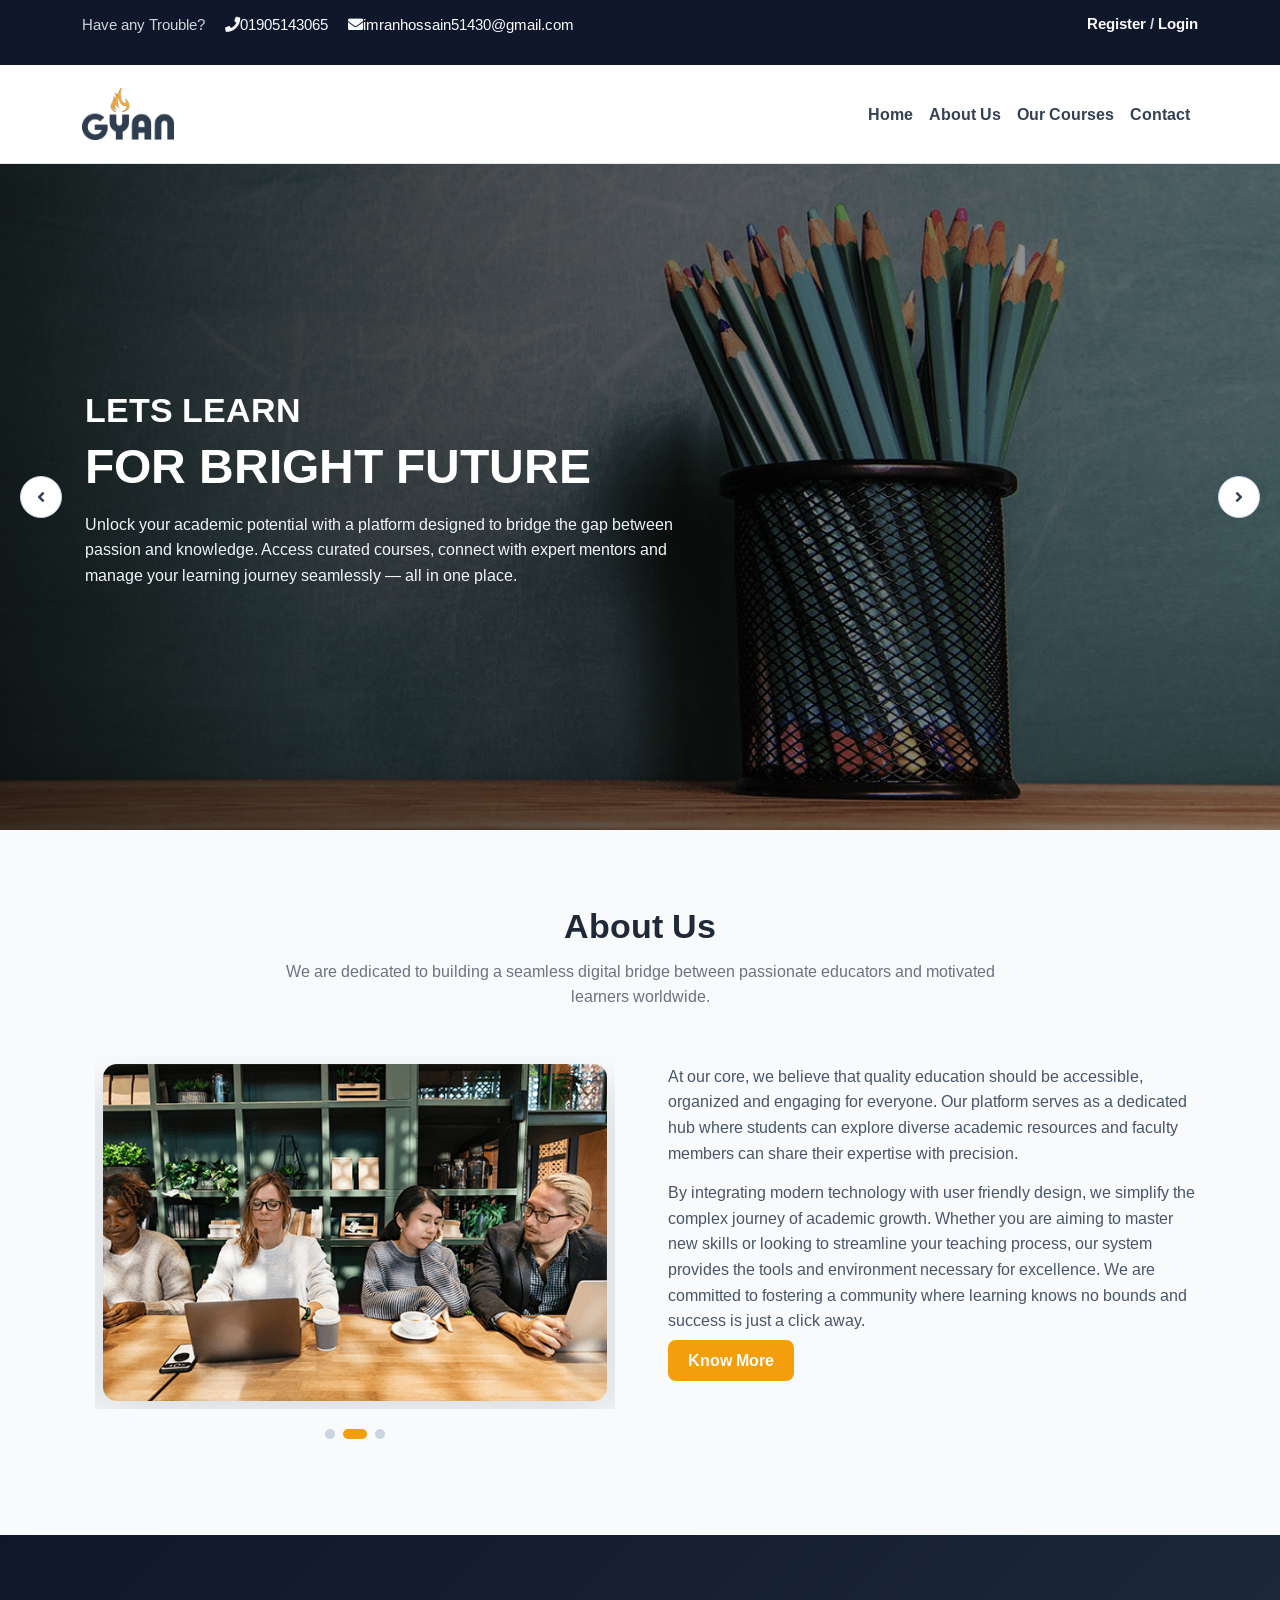
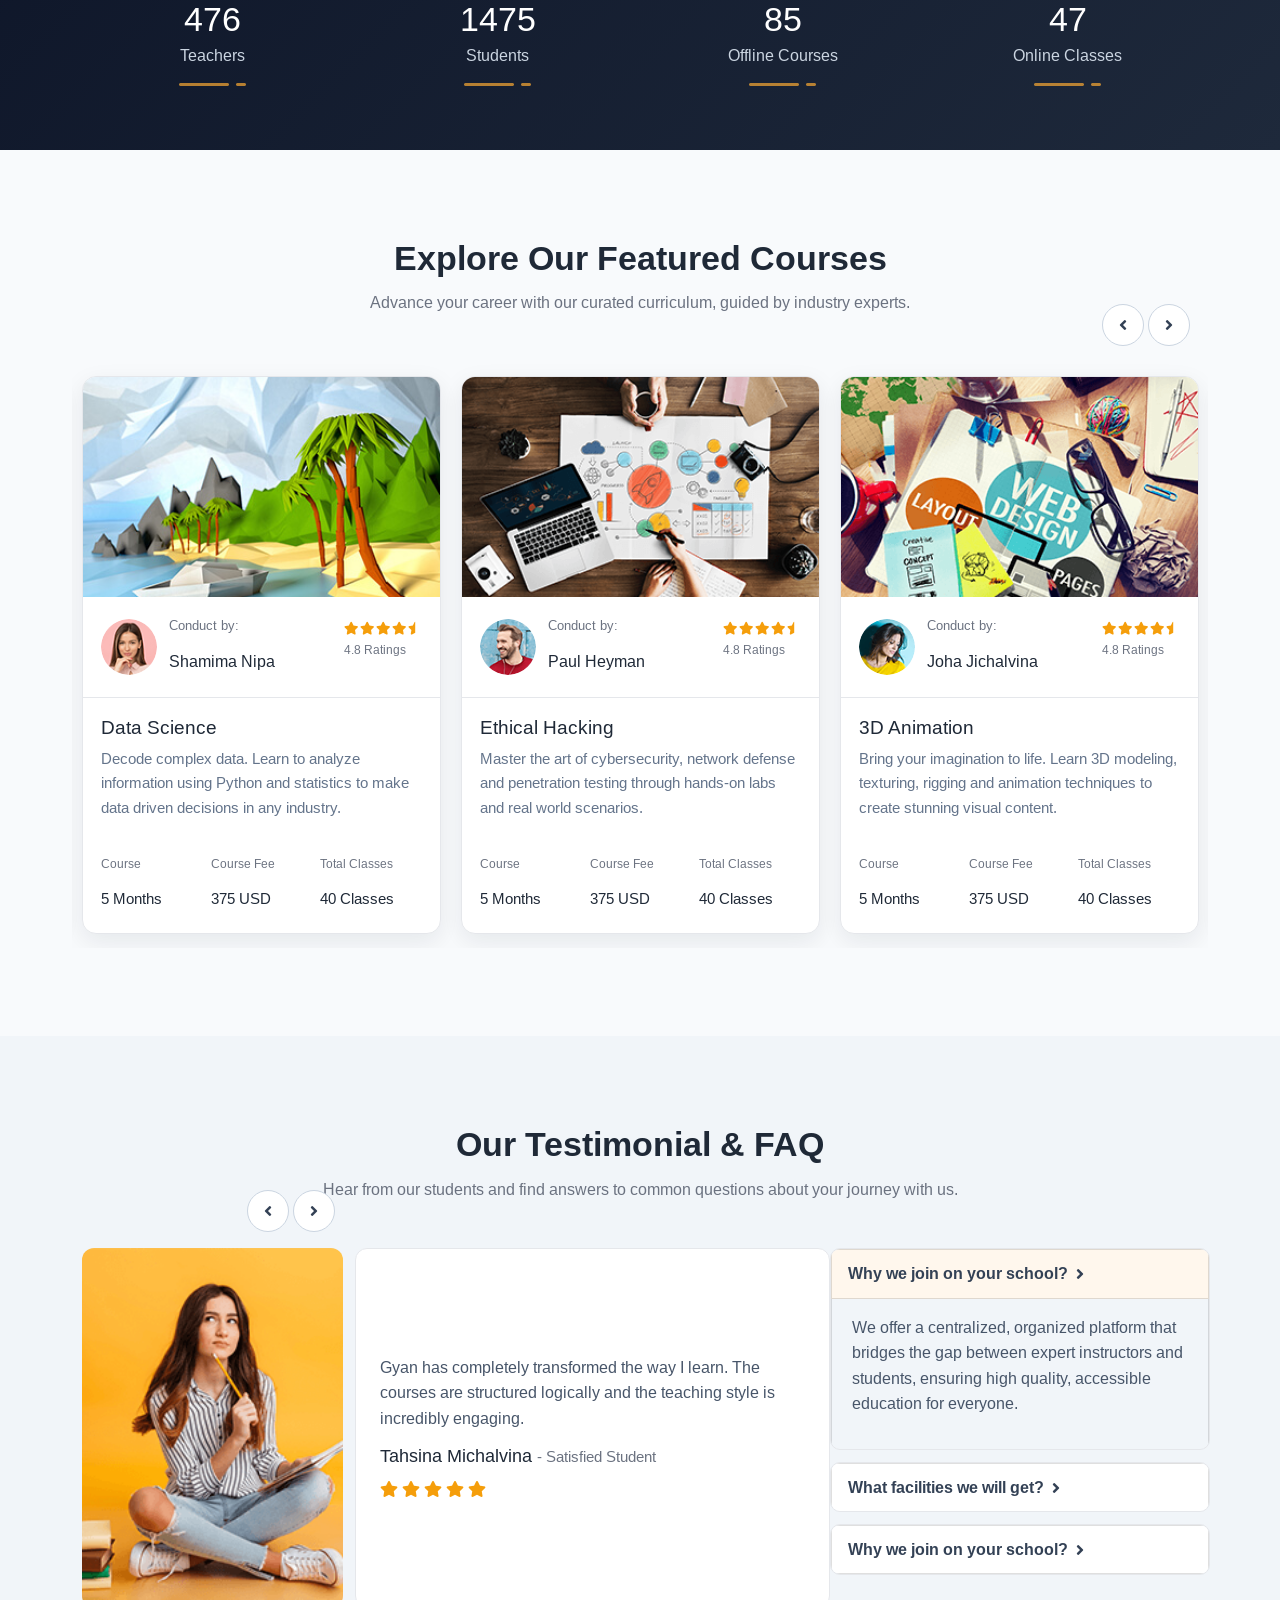
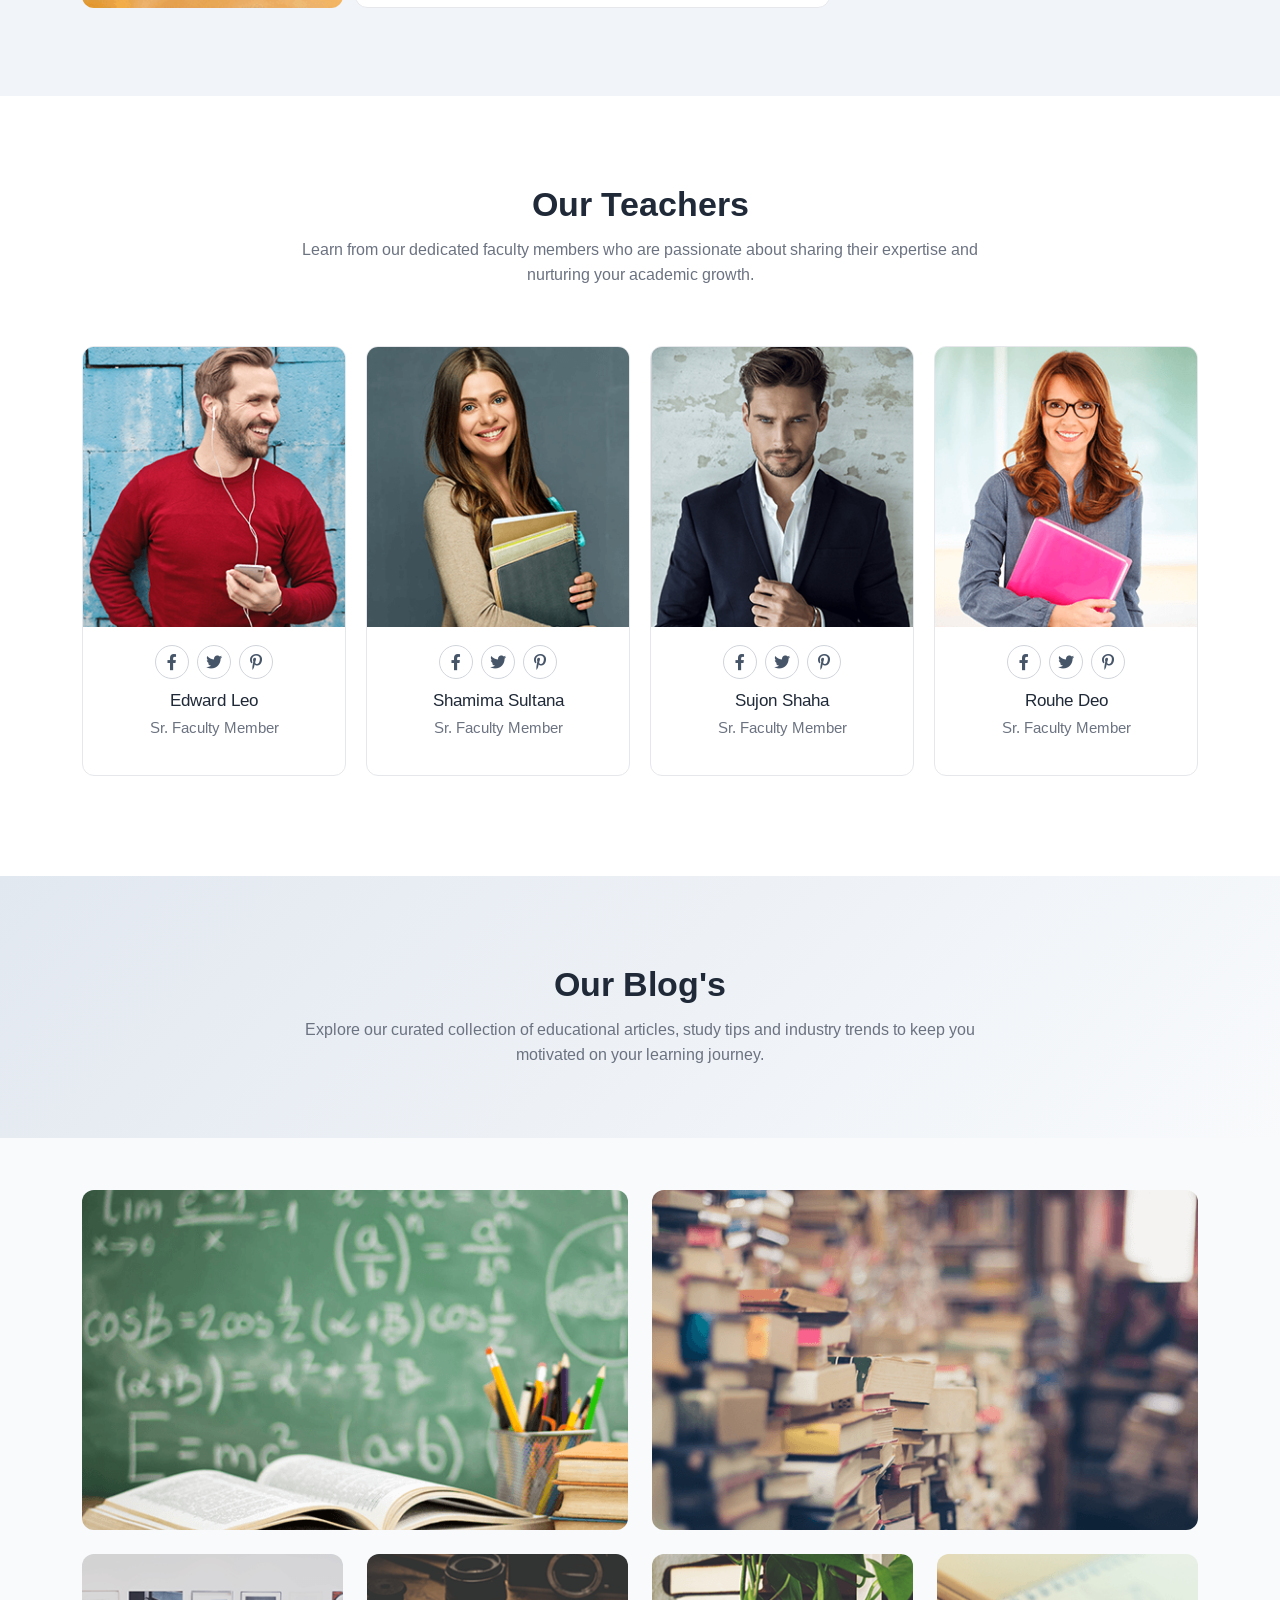
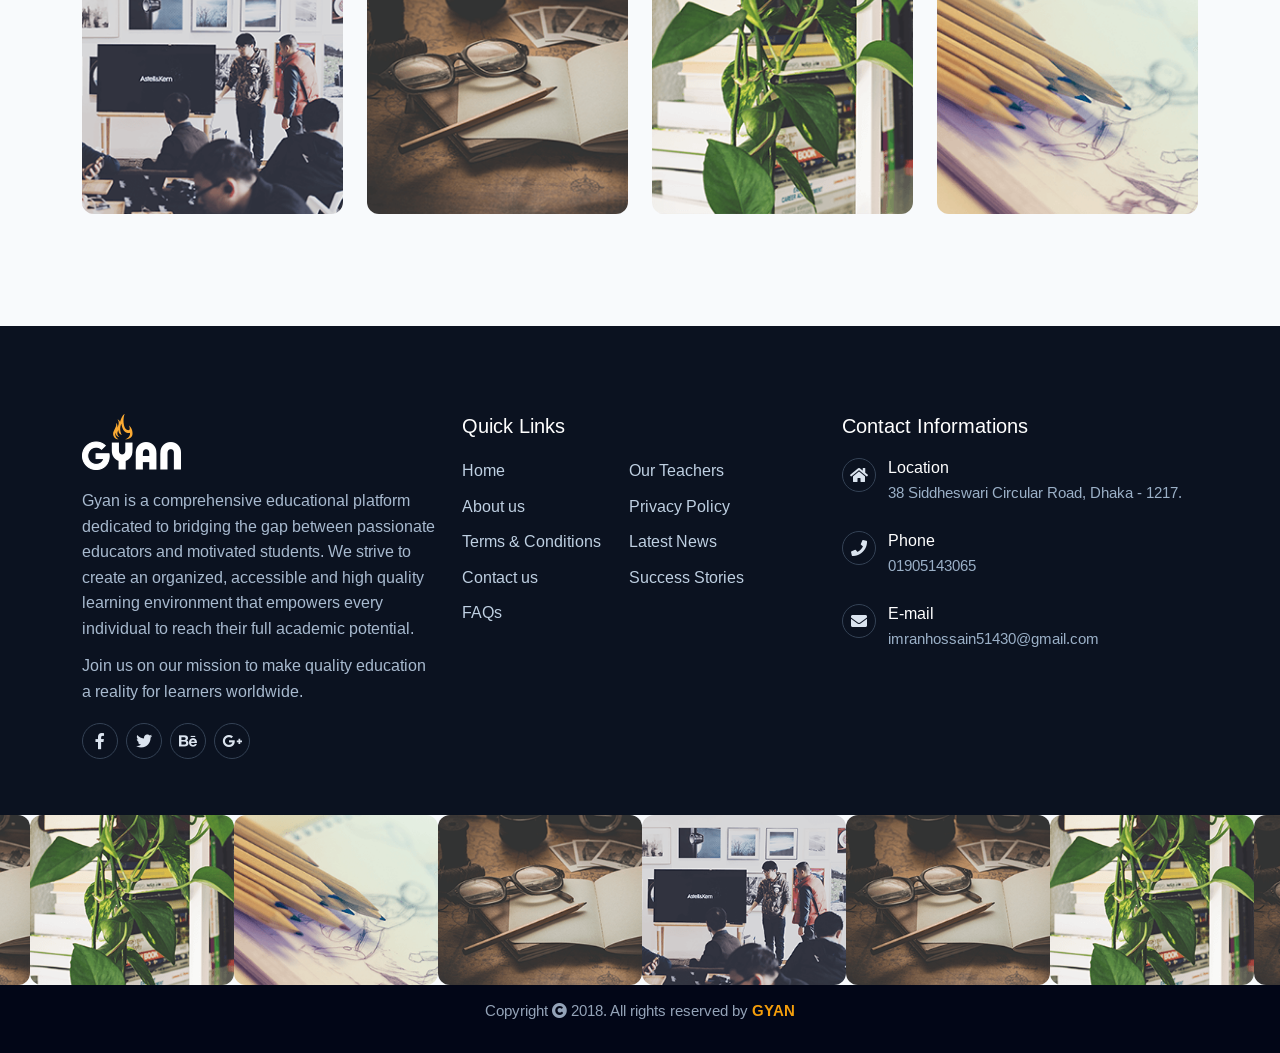
<file: index.html>
<!DOCTYPE html>
<html lang="en">

<head>
  <meta charset="UTF-8">
  <meta http-equiv="X-UA-Compatible" content="IE=edge">
  <meta name="viewport" content="width=device-width, initial-scale=1.0">
  <title>Gyan</title>
  <link rel="preconnect" href="https://fonts.gstatic.com">
  <link href="https://fonts.googleapis.com/css2?family=Arimo:wght@400;500;600;700&display=swap" rel="stylesheet">
  <link rel="stylesheet" href="./css/all.min.css">
  <link rel="stylesheet" href="./css/bootstrap.min.css">
  <link rel="stylesheet" href="./css/slick.css">
  <link rel="stylesheet" href="./css/style.css">
</head>

<body>
  <!-- ===================================
              header part start
  ==================================== -->
  <header>
    <div class="container">
      <div class="row">
        <div class="col-lg-7 col-md-9">
          <p>Have any Trouble?</p>
          <p><a href="tel:1234 567 890"><i class="fas fa-phone"></i>01905143065</a></p>
          <p><a href="mailto:gyan@gmail.com"><i class="fas fa-envelope"></i>imranhossain51430@gmail.com</a></p>
        </div>
        <div class="col-lg-5 col-md-3">
          <p class="reg"><a href="./registration.html">Register</a> / <a href="./login.html">Login</a></p>
        </div>
      </div>
    </div>
  </header>
  <!-- ===================================
              header part end
    ==================================== -->


  <!-- ===================================
              nav part start
  ==================================== -->
  <nav class="navbar navbar-expand-lg ">
    <div class="container">
      <a class="navbar-brand" href="./index.html">
        <img src="./images/logo.png" alt="logo">
      </a>
      <button class="navbar-toggler" type="button" data-bs-toggle="collapse" data-bs-target="#navbarSupportedContent"
        aria-controls="navbarSupportedContent" aria-expanded="false" aria-label="Toggle navigation">
        <i class="fas fa-bars"></i>
      </button>
      <div class="collapse navbar-collapse" id="navbarSupportedContent">
        <ul class="navbar-nav ms-auto mb-lg-0">
          <li class="nav-item">
            <a class="nav-link " aria-current="page" href="./index.html">Home</a>
          </li>
          <li class="nav-item">
            <a class="nav-link" href="#about-part">About Us</a>
          </li>
          <li class="nav-item">
            <a class="nav-link" href="#course-part">Our Courses</a>
          </li>

          <li class="nav-item">
            <a class="nav-link" href="#contact-part">Contact</a>
          </li>
        </ul>

      </div>
    </div>
  </nav>
  <!-- ===================================
              nav part end
  ==================================== -->


  <!-- ===================================
              banner part start
  ==================================== -->
  <section id="banner-part">
    <div class="banner-slider">
      <div class="banner">
        <div class="overlay">
          <div class="container">
            <h2>Lets Learn</h2>
            <h3> For Bright Future</h3>
            <p>Unlock your academic potential with a platform designed to bridge the gap between passion and knowledge.
              Access curated courses, connect with expert mentors and manage your learning journey seamlessly — all in
              one place.</p>

          </div>
        </div>
      </div>
      <div class="banner banner2">
        <div class="overlay">
          <div class="container">
            <h2>Lets Learn</h2>
            <h3> For Bright Future</h3>
            <p>Experience a centralized hub for educational excellence. Whether you are a student exploring new skills
              or an educator sharing your expertise, we provide the tools you need for an organized, accessible and
              high-impact learning experience.</p>

          </div>
        </div>
      </div>
      <div class="banner banner3">
        <div class="overlay">
          <div class="container">
            <h2>Lets Learn</h2>
            <h3> For Bright Future</h3>
            <p>The ultimate web platform built to streamline the connection between students and teachers. Browse
              courses, track your progress and take the next step toward your goals with confidence and ease.</p>

          </div>
        </div>
      </div>
    </div>
  </section>
  <!-- ===================================
              banner part end
  ==================================== -->

  <!-- ===================================
          about part start
  ==================================== -->
  <section id="about-part">
    <div class="title">
      <h1>About Us</h1>
      <p>We are dedicated to building a seamless digital bridge between passionate educators and motivated learners
        worldwide.</p>
    </div>
    <div class="container">
      <div class="row">
        <div class="col-lg-6">
          <div class="rev_slider">
            <div class="rev_slide">
              <img src="./images/aboutSlider1.png" alt="aboutSlider1">
            </div>
            <div class="rev_slide">
              <img src="./images/aboutSlider2.png" alt="aboutSlider2">
            </div>
            <div class="rev_slide">
              <img src="./images/aboutSlider3.png" alt="aboutSlider3">
            </div>
          </div>

        </div>
        <div class="col-lg-6">
          <div class="text-part">
            <p>At our core, we believe that quality education should be accessible, organized and engaging for everyone.
              Our platform serves as a dedicated hub where students can explore diverse academic resources and faculty
              members can share their expertise with precision.</p>
            <p>By integrating modern technology with user friendly design, we simplify the complex journey of academic
              growth. Whether you are aiming to master new skills or looking to streamline your teaching process, our
              system provides the tools and environment necessary for excellence. We are committed to fostering a
              community where learning knows no bounds and success is just a click away.</p>
            <a href="#">Know More</a>

          </div>
        </div>
      </div>
    </div>
  </section>
  <!-- ===================================
          about part end
  ==================================== -->


  <!-- ===================================
          counter part start
  ==================================== -->
  <section id="counter-part">
    <div class="container">
      <div class="row">
        <div class="col-lg-3 col-md-6">
          <div class="item">
            <h2 class="counter">567</h2>
            <p>Teachers</p>
            <img src="./images/counterPartBorderBottom.png" alt="counterPartBorderBottom">
          </div>
        </div>
        <div class="col-lg-3 col-md-6">
          <div class="item">
            <h2 class="counter">1757</h2>
            <p>Students</p>
            <img src="./images/counterPartBorderBottom.png" alt="counterPartBorderBottom">
          </div>
        </div>
        <div class="col-lg-3 col-md-6">
          <div class="item">
            <h2 class="counter">102</h2>
            <p>Offline Courses</p>
            <img src="./images/counterPartBorderBottom.png" alt="counterPartBorderBottom">
          </div>
        </div>
        <div class="col-lg-3 col-md-6">
          <div class="item">
            <h2 class="counter">56</h2>
            <p>Online Classes</p>
            <img src="./images/counterPartBorderBottom.png" alt="counterPartBorderBottom">
          </div>
        </div>
      </div>
    </div>
  </section>
  <!-- ===================================
          counter part end
  ==================================== -->


  <!-- ===================================
          course part start
  ==================================== -->
  <section id="course-part">
    <div class="title">
      <h1>Explore Our Featured Courses</h1>
      <p>Advance your career with our curated curriculum, guided by industry experts.</p>
    </div>
    <div class="container">
      <div class="course-slider">
        <div class="item">
          <div class="img">
            <img src="./images/ourcourse1.png" alt="ourcourse1">
            <div class="overlay">
              <a href="#"><i class="fa fa-link"></i></a>
            </div>
          </div>
          <div class="introduction">
            <div class="intro-img">
              <img src="./images/Conductor 01.png" alt="ourcourse1Image">
            </div>
            <div class="name">
              <p>Conduct by:</p>
              <h2>Paul Heyman</h2>
            </div>
            <div class="rating">
              <ul>
                <li><i class="fas fa-star"></i></li>
                <li><i class="fas fa-star"></i></li>
                <li><i class="fas fa-star"></i></li>
                <li><i class="fas fa-star"></i></li>
                <li><i class="fas fa-star-half"></i></li>
              </ul>
              <p>4.8 Ratings</p>
            </div>
          </div>
          <div class="details">
            <h3>Ethical Hacking</h3>
            <p>Master the art of cybersecurity, network defense and penetration testing through hands-on labs and real
              world scenarios.</p>
          </div>
          <div class="duration">
            <div class="time">
              <p>Course</p>
              <h5>5 Months</h5>
            </div>
            <div class="fee">
              <p>Course Fee</p>
              <h5>375 USD</h5>
            </div>
            <div class="class">
              <p>Total Classes</p>
              <h5>40 Classes</h5>
            </div>
          </div>
          <div class="button">

          </div>
        </div>
        <div class="item">
          <div class="img">
            <img src="./images/ourcourse2.png" alt="ourcourse2">
            <div class="overlay">
              <a href="#"><i class="fa fa-link"></i></a>
            </div>
          </div>
          <div class="introduction">
            <div class="intro-img">
              <img src="./images/ourcourse2Image.png" alt="ourcourse2Image">
            </div>
            <div class="name">
              <p>Conduct by:</p>
              <h2>Joha Jichalvina</h2>
            </div>
            <div class="rating">
              <ul>
                <li><i class="fas fa-star"></i></li>
                <li><i class="fas fa-star"></i></li>
                <li><i class="fas fa-star"></i></li>
                <li><i class="fas fa-star"></i></li>
                <li><i class="fas fa-star-half"></i></li>
              </ul>
              <p>4.8 Ratings</p>
            </div>
          </div>
          <div class="details">
            <h3> 3D Animation</h3>
            <p>Bring your imagination to life. Learn 3D modeling, texturing, rigging and animation techniques to create
              stunning visual content.</p>
          </div>
          <div class="duration">
            <div class="time">
              <p>Course</p>
              <h5>5 Months</h5>
            </div>
            <div class="fee">
              <p>Course Fee</p>
              <h5>375 USD</h5>
            </div>
            <div class="class">
              <p>Total Classes</p>
              <h5>40 Classes</h5>
            </div>
          </div>
          <div class="button">

          </div>
        </div>
        <div class="item">
          <div class="img">
            <img src="./images/ourcourse3.png" alt="ourcourse3">
            <div class="overlay">
              <a href="#"><i class="fa fa-link"></i></a>
            </div>
          </div>
          <div class="introduction">
            <div class="intro-img">
              <img src="./images/ourcourse3Image.png" alt="ourcourse3Image">
            </div>
            <div class="name">
              <p>Conduct by:</p>
              <h2>Johan Deo</h2>
            </div>
            <div class="rating">
              <ul>
                <li><i class="fas fa-star"></i></li>
                <li><i class="fas fa-star"></i></li>
                <li><i class="fas fa-star"></i></li>
                <li><i class="fas fa-star"></i></li>
                <li><i class="fas fa-star-half"></i></li>
              </ul>
              <p>4.8 Ratings</p>
            </div>
          </div>
          <div class="details">
            <h3>Advance Graphic Design</h3>
            <p>Elevate your creative skills by mastering industry standard tools for professional branding, layout
              design and digital art.</p>
          </div>
          <div class="duration">
            <div class="time">
              <p>Course</p>
              <h5>5 Months</h5>
            </div>
            <div class="fee">
              <p>Course Fee</p>
              <h5>375 USD</h5>
            </div>
            <div class="class">
              <p>Total Classes</p>
              <h5>40 Classes</h5>
            </div>
          </div>
          <div class="button">

          </div>
        </div>
        <div class="item">
          <div class="img">
            <img src="./images/Our_Courses_page_04.png" alt="Our_Courses_page_04">
            <div class="overlay">
              <a href="#"><i class="fa fa-link"></i></a>
            </div>
          </div>
          <div class="introduction">
            <div class="intro-img">
              <img src="./images/ourcourse4Image.png" alt="ourcourse4Image">
            </div>
            <div class="name">
              <p>Conduct by:</p>
              <h2>Sabeka Irin</h2>
            </div>
            <div class="rating">
              <ul>
                <li><i class="fas fa-star"></i></li>
                <li><i class="fas fa-star"></i></li>
                <li><i class="fas fa-star"></i></li>
                <li><i class="fas fa-star"></i></li>
                <li><i class="fas fa-star-half"></i></li>
              </ul>
              <p>4.8 Ratings</p>
            </div>
          </div>
          <div class="details">
            <h3>Web Development</h3>
            <p>Build responsive, dynamic web applications from scratch. Gain proficiency in modern front end and back
              end technologies.</p>
          </div>
          <div class="duration">
            <div class="time">
              <p>Course</p>
              <h5>5 Months</h5>
            </div>
            <div class="fee">
              <p>Course Fee</p>
              <h5>375 USD</h5>
            </div>
            <div class="class">
              <p>Total Classes</p>
              <h5>40 Classes</h5>
            </div>
          </div>
          <div class="button">

          </div>
        </div>
        <div class="item">
          <div class="img">
            <img src="./images/Ethical Hacking.jpg" alt="Ethical Hacking.jpg">
            <div class="overlay">
              <a href="#"><i class="fa fa-link"></i></a>
            </div>
          </div>
          <div class="introduction">
            <div class="intro-img">
              <img src="./images/Conductor 01.png" alt="Conductor 01.png">
            </div>
            <div class="name">
              <p>Conduct by:</p>
              <h2>Alexaia Alex</h2>
            </div>
            <div class="rating">
              <ul>
                <li><i class="fas fa-star"></i></li>
                <li><i class="fas fa-star"></i></li>
                <li><i class="fas fa-star"></i></li>
                <li><i class="fas fa-star"></i></li>
                <li><i class="fas fa-star-half"></i></li>
              </ul>
              <p>4.8 Ratings</p>
            </div>
          </div>
          <div class="details">
            <h3>Digital Marketing</h3>
            <p>Understand the digital ecosystem. Learn strategies for SEO, content creation and social media management
              to drive measurable growth.</p>
          </div>
          <div class="duration">
            <div class="time">
              <p>Course</p>
              <h5>5 Months</h5>
            </div>
            <div class="fee">
              <p>Course Fee</p>
              <h5>375 USD</h5>
            </div>
            <div class="class">
              <p>Total Classes</p>
              <h5>40 Classes</h5>
            </div>
          </div>
          <div class="button">

          </div>
        </div>
        <div class="item">
          <div class="img">
            <img src="./images/3D Animation.jpg" alt="3D Animation.jpg">
            <div class="overlay">
              <a href="#"><i class="fa fa-link"></i></a>
            </div>
          </div>
          <div class="introduction">
            <div class="intro-img">
              <img src="./images/Conductor 02.png" alt="Conductor 02">
            </div>
            <div class="name">
              <p>Conduct by:</p>
              <h2>Shamima Nipa</h2>
            </div>
            <div class="rating">
              <ul>
                <li><i class="fas fa-star"></i></li>
                <li><i class="fas fa-star"></i></li>
                <li><i class="fas fa-star"></i></li>
                <li><i class="fas fa-star"></i></li>
                <li><i class="fas fa-star-half"></i></li>
              </ul>
              <p>4.8 Ratings</p>
            </div>
          </div>
          <div class="details">
            <h3>Data Science</h3>
            <p>Decode complex data. Learn to analyze information using Python and statistics to make data driven
              decisions in any industry.</p>
          </div>
          <div class="duration">
            <div class="time">
              <p>Course</p>
              <h5>5 Months</h5>
            </div>
            <div class="fee">
              <p>Course Fee</p>
              <h5>375 USD</h5>
            </div>
            <div class="class">
              <p>Total Classes</p>
              <h5>40 Classes</h5>
            </div>
          </div>
          <div class="button">

          </div>
        </div>
      </div>
    </div>
  </section>
  <!-- ===================================
          course part end
  ==================================== -->




  <!-- ===================================
          testimonial part start
  ==================================== -->
  <section id="testimonial-part">
    <div class="title">
      <h1>Our Testimonial & FAQ</h1>
      <p>Hear from our students and find answers to common questions about your journey with us.</p>
    </div>
    <div class="container">
      <div class="row">
        <div class="col-lg-3 ">
          <div class="test_slider">
            <div class="test_slide">
              <img src="./images/eventSlider1.png" alt="eventSlider1">
            </div>
            <div class="test_slide">
              <img src="./images/Testimonial 02.jpg" alt="Testimonial 02">
            </div>
            <div class="test_slide">
              <img src="./images/Testimonial 03.jpg" alt="Testimonial 03">
            </div>
          </div>
        </div>
        <div class="col-lg-5 p-0">
          <div class="details-slider">
            <div class="details">
              <p>Gyan has completely transformed the way I learn. The courses are structured logically and the teaching
                style is incredibly engaging.</p>
              <h2>Tahsina Michalvina <span>- Satisfied Student</span></h2>
              <ul>
                <li><i class="fas fa-star"></i></li>
                <li><i class="fas fa-star"></i></li>
                <li><i class="fas fa-star"></i></li>
                <li><i class="fas fa-star"></i></li>
                <li><i class="fas fa-star"></i></li>
              </ul>
            </div>
            <div class="details">
              <p>The platform is user friendly and highly accessible. I managed to upskill myself in just a few months
                thanks to their comprehensive resources.</p>
              <h2>Shamima Sultana <span>- Satisfied Student</span></h2>
              <ul>
                <li><i class="fas fa-star"></i></li>
                <li><i class="fas fa-star"></i></li>
                <li><i class="fas fa-star"></i></li>
                <li><i class="fas fa-star"></i></li>
                <li><i class="fas fa-star"></i></li>
              </ul>
            </div>
            <div class="details">
              <p>What I love most is the direct access to expert instructors. They provide great insights that you
                simply don't get in traditional settings.</p>
              <h2>Sabeka Aney <span>- Satisfied Student</span></h2>
              <ul>
                <li><i class="fas fa-star"></i></li>
                <li><i class="fas fa-star"></i></li>
                <li><i class="fas fa-star"></i></li>
                <li><i class="fas fa-star"></i></li>
                <li><i class="fas fa-star"></i></li>
              </ul>
            </div>
          </div>
        </div>
        <div class="col-lg-4 p-0">
          <div class="accordion" id="accordionExample">
            <div class="accordion-item">
              <h2 class="accordion-header" id="headingOne">
                <button class="accordion-button" type="button" data-bs-toggle="collapse" data-bs-target="#collapseOne"
                  aria-expanded="true" aria-controls="collapseOne">
                  <span class="faq-title">Why we join on your school? <i class="fa fa-angle-right"></i></span>
                </button>
              </h2>
              <div id="collapseOne" class="accordion-collapse collapse show" aria-labelledby="headingOne"
                data-bs-parent="#accordionExample">
                <div class="accordion-body">
                  <p> We offer a centralized, organized platform that bridges the gap between expert instructors and
                    students, ensuring high quality, accessible education for everyone.</p>
                </div>
              </div>
            </div>
            <div class="accordion-item">
              <h2 class="accordion-header" id="headingTwo">
                <button class="accordion-button collapsed" type="button" data-bs-toggle="collapse"
                  data-bs-target="#collapseTwo" aria-expanded="false" aria-controls="collapseTwo">
                  <span class="faq-title">What facilities we will get? <i class="fa fa-angle-right"></i></span>
                </button>
              </h2>
              <div id="collapseTwo" class="accordion-collapse collapse" aria-labelledby="headingTwo"
                data-bs-parent="#accordionExample">
                <div class="accordion-body">
                  <p>You will gain access to comprehensive course materials, live class records, a dedicated dashboard
                    to track your progress and direct interaction with expert faculty. </p>
                </div>
              </div>
            </div>
            <div class="accordion-item">
              <h2 class="accordion-header" id="headingThree">
                <button class="accordion-button collapsed" type="button" data-bs-toggle="collapse"
                  data-bs-target="#collapseThree" aria-expanded="false" aria-controls="collapseThree">
                  <span class="faq-title">Why we join on your school? <i class="fa fa-angle-right"></i></span>
                </button>
              </h2>
              <div id="collapseThree" class="accordion-collapse collapse" aria-labelledby="headingThree"
                data-bs-parent="#accordionExample">
                <div class="accordion-body">
                  <p>Yes, our courses are designed with industry standards in mind to provide you with practical skills
                    that enhance your professional profile and job readiness. </p>
                </div>
              </div>
            </div>
          </div>
        </div>
      </div>
    </div>
  </section>
  <!-- ===================================
          testimonial part end
  ==================================== -->




  <!-- ===================================
          teacher part start
  ==================================== -->
  <section id="teacher-part">
    <div class="title">
      <h1>Our Teachers</h1>
      <p>Learn from our dedicated faculty members who are passionate about sharing their expertise and nurturing your
        academic growth.</p>
    </div>
    <div class="container">
      <div class="teacher-slider">
        <div class="item">
          <div class="img">
            <img src="./images/teacher1.png" alt="teacher1">
          </div>
          <div class="text">
            <ul>
              <li><a href="#"><i class="fab fa-facebook-f"></i></a></li>
              <li><a href="#"><i class="fab fa-twitter"></i></a></li>
              <li><a href="#"><i class="fab fa-pinterest-p"></i></a></li>
            </ul>
            <h3>Edward Leo</h3>
            <p>Sr. Faculty Member</p>
          </div>
        </div>
        <div class="item">
          <div class="img">
            <img src="./images/teacher2.png" alt="teacher2">
          </div>
          <div class="text">
            <ul>
              <li><a href="#"><i class="fab fa-facebook-f"></i></a></li>
              <li><a href="#"><i class="fab fa-twitter"></i></a></li>
              <li><a href="#"><i class="fab fa-pinterest-p"></i></a></li>
            </ul>
            <h3>Shamima Sultana</h3>
            <p>Sr. Faculty Member</p>
          </div>
        </div>
        <div class="item">
          <div class="img">
            <img src="./images/teacher3.png" alt="teacher3">
          </div>
          <div class="text">
            <ul>
              <li><a href="#"><i class="fab fa-facebook-f"></i></a></li>
              <li><a href="#"><i class="fab fa-twitter"></i></a></li>
              <li><a href="#"><i class="fab fa-pinterest-p"></i></a></li>
            </ul>
            <h3>Sujon Shaha</h3>
            <p>Sr. Faculty Member</p>
          </div>
        </div>
        <div class="item">
          <div class="img">
            <img src="./images/teacher4.png" alt="teacher4">
          </div>
          <div class="text">
            <ul>
              <li><a href="#"><i class="fab fa-facebook-f"></i></a></li>
              <li><a href="#"><i class="fab fa-twitter"></i></a></li>
              <li><a href="#"><i class="fab fa-pinterest-p"></i></a></li>
            </ul>
            <h3>Rouhe Deo</h3>
            <p>Sr. Faculty Member</p>
          </div>
        </div>
        <div class="item">
          <div class="img">
            <img src="./images/Teacher 05.jpg" alt="Teacher 05">
          </div>
          <div class="text">
            <ul>
              <li><a href="#"><i class="fab fa-facebook-f"></i></a></li>
              <li><a href="#"><i class="fab fa-twitter"></i></a></li>
              <li><a href="#"><i class="fab fa-pinterest-p"></i></a></li>
            </ul>
            <h3>Edward Leo</h3>
            <p>Sr. Faculty Member</p>
          </div>
        </div>
        <div class="item">
          <div class="img">
            <img src="./images/Teacher 06.jpg" alt="Teacher 06">
          </div>
          <div class="text">
            <ul>
              <li><a href="#"><i class="fab fa-facebook-f"></i></a></li>
              <li><a href="#"><i class="fab fa-twitter"></i></a></li>
              <li><a href="#"><i class="fab fa-pinterest-p"></i></a></li>
            </ul>
            <h3>Alexander Alex</h3>
            <p>Sr. Faculty Member</p>
          </div>
        </div>
        <div class="item">
          <div class="img">
            <img src="./images/Teacher 07.jpg" alt="Teacher 07">
          </div>
          <div class="text">
            <ul>
              <li><a href="#"><i class="fab fa-facebook-f"></i></a></li>
              <li><a href="#"><i class="fab fa-twitter"></i></a></li>
              <li><a href="#"><i class="fab fa-pinterest-p"></i></a></li>
            </ul>
            <h3>Sakeba Irin</h3>
            <p>Sr. Faculty Member</p>
          </div>
        </div>
        <div class="item">
          <div class="img">
            <img src="./images/Teacher 08.jpg" alt="Teacher 08">
          </div>
          <div class="text">
            <ul>
              <li><a href="#"><i class="fab fa-facebook-f"></i></a></li>
              <li><a href="#"><i class="fab fa-twitter"></i></a></li>
              <li><a href="#"><i class="fab fa-pinterest-p"></i></a></li>
            </ul>
            <h3>Shohan Hossain</h3>
            <p>Sr. Faculty Member</p>
          </div>
        </div>
      </div>
    </div>
  </section>
  <!-- ===================================
          teacher part end
  ==================================== -->


  <!-- ===================================
          blog-header part start
  ==================================== -->
  <section id="blog-header">
    <div class="title blog">
      <h1>Our Blog's</h1>
      <p>Explore our curated collection of educational articles, study tips and industry trends to keep you motivated on
        your learning journey.</p>
    </div>

  </section>
  <!-- ===================================
          blog-header part end
  ==================================== -->

  <!-- ===================================
          blog part start
  ==================================== -->
  <section id="blog-part">
    <div class="container">
      <div class="big">
        <div class="row">
          <div class="col-lg-6 col-md-6">
            <div class="img">
              <img src="./images/blogBig1.png" alt="blogBig1">
              <div class="overlay">
                <div class="icon">
                  <ul>
                    <li><a href="#"><i class="fab fa-facebook-f"></i></a></li>
                    <li><a href="#"><i class="fab fa-twitter"></i></a></li>
                    <li><a href="#"><i class="fab fa-behance"></i></a></li>
                    <li><a href="#"><i class="fab fa-google-plus-g"></i></a></li>
                  </ul>
                </div>
                <div class="text">
                  <h2><a href="#"> "Education is the Backbone of a nation" It's Proven</a></h2>
                  <h3><a href="#">https://education.com</a></h3>
                </div>
                <div class="text-footer ">
                  <a class="date" href="#">
                    <p> <i class="fa fa-calendar"></i>Published Date: 26 October 2018</p>
                  </a>
                  <a class="eye" href="#">
                    <p><i class="fa fa-eye"></i>2.5k Views</p>
                  </a>
                  <a href="#">
                    <p><i class="fa fa-share"></i> 2.5k Shares</p>
                  </a>
                </div>
              </div>
            </div>
          </div>
          <div class="col-lg-6 col-md-6">
            <div class="img">
              <img src="./images/blogBig2.png" alt="blogBig2">
              <div class="overlay">
                <div class="icon">
                  <ul>
                    <li><a href="#"><i class="fab fa-facebook-f"></i></a></li>
                    <li><a href="#"><i class="fab fa-twitter"></i></a></li>
                    <li><a href="#"><i class="fab fa-behance"></i></a></li>
                    <li><a href="#"><i class="fab fa-google-plus-g"></i></a></li>
                  </ul>
                </div>
                <div class="text">
                  <h2><a href="#"> "Education is the Backbone of a nation" It's Proven</a></h2>
                  <h3><a href="#">https://education.com</a></h3>
                </div>
                <div class="text-footer">
                  <a class="date" href="#">
                    <p> <i class="fa fa-calendar"></i>Published Date: 26 October 2018</p>
                  </a>
                  <a class="eye" href="#">
                    <p><i class="fa fa-eye"></i>2.5k Views</p>
                  </a>
                  <a href="#">
                    <p><i class="fa fa-share"></i> 2.5k Shares</p>
                  </a>
                </div>
              </div>
            </div>
          </div>
        </div>
      </div>
      <div class="small">
        <div class="row">
          <div class="col-lg-3 col-md-6">
            <div class="img">
              <img src="./images/blogsmall1.png" alt="blogsmall1">
              <div class="overlay">
                <div class="icon">
                  <ul>
                    <li><a href="#"><i class="fab fa-facebook-f"></i></a></li>
                    <li><a href="#"><i class="fab fa-twitter"></i></a></li>
                    <li><a href="#"><i class="fab fa-google-plus-g"></i></a></li>
                  </ul>
                </div>
                <div class="text">
                  <h2> Ideas and tips on using blogs</h2>
                  <h3><a href="#">https://education.com</a></h3>
                </div>
              </div>
            </div>
          </div>
          <div class="col-lg-3 col-md-6">
            <div class="img">
              <img src="./images/blogsmall2.png" alt="blogsmall2">
              <div class="overlay">
                <div class="icon">
                  <ul>
                    <li><a href="#"><i class="fab fa-facebook-f"></i></a></li>
                    <li><a href="#"><i class="fab fa-twitter"></i></a></li>
                    <li><a href="#"><i class="fab fa-google-plus-g"></i></a></li>
                  </ul>
                </div>
                <div class="text">
                  <h2> Ideas and tips on using blogs</h2>
                  <h3><a href="#">https://education.com</a></h3>
                </div>
              </div>
            </div>
          </div>
          <div class="col-lg-3 col-md-6">
            <div class="img">
              <img src="./images/blogsmall3.png" alt="blogsmall3">
              <div class="overlay">
                <div class="icon">
                  <ul>
                    <li><a href="#"><i class="fab fa-facebook-f"></i></a></li>
                    <li><a href="#"><i class="fab fa-twitter"></i></a></li>
                    <li><a href="#"><i class="fab fa-google-plus-g"></i></a></li>
                  </ul>
                </div>
                <div class="text">
                  <h2> Ideas and tips on using blogs</h2>
                  <h3><a href="#">https://education.com</a></h3>
                </div>
              </div>
            </div>
          </div>
          <div class="col-lg-3 col-md-6">
            <div class="img">
              <img src="./images/blogsmall4.png" alt="blogsmall4">
              <div class="overlay">
                <div class="icon">
                  <ul>
                    <li><a href="#"><i class="fab fa-facebook-f"></i></a></li>
                    <li><a href="#"><i class="fab fa-twitter"></i></a></li>
                    <li><a href="#"><i class="fab fa-google-plus-g"></i></a></li>
                  </ul>
                </div>
                <div class="text">
                  <h2> Ideas and tips on using blogs</h2>
                  <h3><a href="#">https://education.com</a></h3>
                </div>
              </div>
            </div>
          </div>
        </div>
      </div>
    </div>
  </section>
  <!-- ===================================
          blog part end
  ==================================== -->


  <!-- ===================================
          contact part start
  ==================================== -->
  <section id="contact-part">
    <div class="container">
      <div class="row">
        <div class="col-lg-4 col-md-12">
          <div class="left">
            <div class="logo">
              <img src="./images/footerlogo.png" alt="footerlogo">
            </div>
            <p>Gyan is a comprehensive educational platform dedicated to bridging the gap between passionate educators
              and motivated students. We strive to create an organized, accessible and high quality learning environment
              that empowers every individual to reach their full academic potential.</p>
            <p>Join us on our mission to make quality education a reality for learners worldwide.</p>
            <ul>
              <li><a href="#"><i class="fab fa-facebook-f"></i></a></li>
              <li><a href="#"><i class="fab fa-twitter"></i></a></li>
              <li><a href="#"><i class="fab fa-behance"></i></a></li>
              <li><a href="#"><i class="fab fa-google-plus-g"></i></a></li>
            </ul>
          </div>
        </div>
        <div class="col-lg-4 col-md-6">
          <div class="center">
            <h2>Quick Links</h2>
            <div class="link">
              <div class="home">
                <ul>
                  <li><a href="#"> Home</a></li>
                  <li><a href="#"> About us</a></li>
                  <li><a href="#"> Terms & Conditions</a></li>
                  <li><a href="#"> Contact us</a></li>
                  <li><a href="#"> FAQs</a></li>
                </ul>
              </div>
              <div class="teacher">
                <ul>
                  <li><a href="#"> Our Teachers</a></li>
                  <li><a href="#"> Privacy Policy</a></li>
                  <li><a href="#"> Latest News</a></li>
                  <li><a href="#">Success Stories</a> </li>
                </ul>
              </div>
            </div>
          </div>
        </div>
        <div class="col-lg-4 col-md-6">
          <div class="right">
            <h2>Contact Informations</h2>
            <div class="location">
              <a href="#"><i class="fas fa-home"></i></a>
              <div class="text">
                <h3>Location</h3>
                <p>38 Siddheswari Circular Road, Dhaka - 1217.</p>
              </div>
            </div>
            <div class="phone">
              <a href="#"><i class="fas fa-phone"></i></a>
              <div class="text">
                <h3>Phone</h3>
                <p>01905143065</p>
              </div>
            </div>
            <div class="email">
              <a href="#" class="icon-container"><i class="fas fa-envelope"></i></a>
              <div class="text">
                <h3>E-mail</h3>
                <p>imranhossain51430@gmail.com</p>
              </div>
            </div>
          </div>
        </div>
      </div>
    </div>
  </section>
  <!-- ===================================
          contact part end
  ==================================== -->


  <!-- ===================================
          footer-img part start
  ==================================== -->
  <section id="footer-img">
    <div class="footer-slider">
      <div class="img">
        <img src="./images/blogsmall1.png" alt="blogsmall1">
        <div class="overlay"> <a href="#">Instagram Photos </a></div>
      </div>
      <div class="img">
        <img src="./images/blogsmall2.png" alt="blogsmall2">
        <div class="overlay"> <a href="#">Instagram Photos </a></div>
      </div>
      <div class="img">
        <img src="./images/blogsmall3.png" alt="blogsmall3">
        <div class="overlay"> <a href="#">Instagram Photos </a></div>
      </div>
      <div class="img">
        <img src="./images/blogsmall2.png" alt="blogsmall2">
        <div class="overlay"> <a href="#">Instagram Photos </a></div>
      </div>
      <div class="img">
        <img src="./images/blogsmall3.png" alt="blogsmall3">
        <div class="overlay"> <a href="#">Instagram Photos </a></div>
      </div>
      <div class="img">
        <img src="./images/blogsmall4.png" alt="blogsmall4">
        <div class="overlay"> <a href="#">Instagram Photos </a></div>
      </div>
      <div class="img">
        <img src="./images/blogsmall2.png" alt="blogsmall2">
        <div class="overlay"> <a href="#">Instagram Photos </a></div>
      </div>
    </div>
  </section>
  <!-- ===================================
          footer-img part end
  ==================================== -->


  <!-- ===================================
          footer part start
  ==================================== -->
  <footer>
    <p>Copyright <i class="fas fa-copyright"></i> 2018. All rights reserved by <span> GYAN</span></p>
  </footer>
  <!-- ===================================
          footer part end
  ==================================== -->













  <script src="./js/jquery-1.12.4.min.js"></script>
  <script src="./js/bootstrap.bundle.min.js"></script>
  <script src="./js/slick.min.js"></script>
  <script src="./js/jquery.counterup.min.js"></script>
  <script src="./js/waypoints.min.js"></script>
  <script src="./js/script.js"></script>







</body>

</html>
</file>
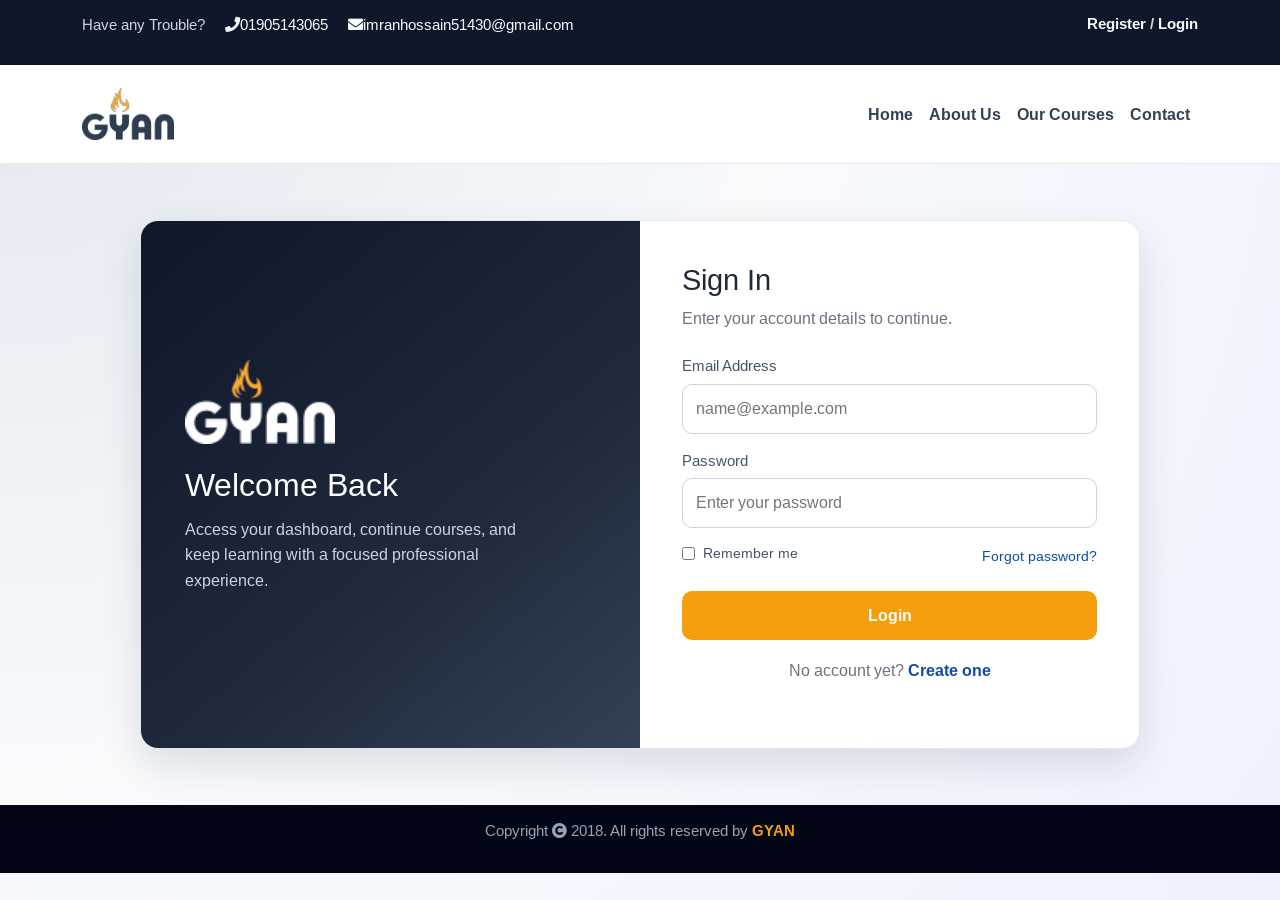
<file: login.html>
<!DOCTYPE html>
<html lang="en">
<head>
  <meta charset="UTF-8">
  <meta http-equiv="X-UA-Compatible" content="IE=edge">
  <meta name="viewport" content="width=device-width, initial-scale=1.0">
  <title>Login | Gyan</title>
  <link rel="preconnect" href="https://fonts.gstatic.com">
  <link href="https://fonts.googleapis.com/css2?family=Arimo:wght@400;500;600;700&display=swap" rel="stylesheet">
  <link rel="stylesheet" href="./css/all.min.css">
  <link rel="stylesheet" href="./css/bootstrap.min.css">
  <link rel="stylesheet" href="./css/style.css">
</head>
<body class="auth-page">
  <header>
    <div class="container">
      <div class="row">
        <div class="col-lg-7 col-md-9">
          <p>Have any Trouble?</p>
          <p><a href="tel:+8801234567890"><i class="fas fa-phone"></i>01905143065</a></p>
          <p><a href="mailto:gyan@gmail.com"><i class="fas fa-envelope"></i>imranhossain51430@gmail.com</a></p>
        </div>
        <div class="col-lg-5 col-md-3">
          <p class="reg"><a href="./registration.html">Register</a> / <a href="./login.html">Login</a></p>
        </div>
      </div>
    </div>
  </header>

  <nav class="navbar navbar-expand-lg">
    <div class="container">
      <a class="navbar-brand" href="./index.html">
        <img src="./images/logo.png" alt="Gyan logo">
      </a>
      <button class="navbar-toggler" type="button" data-bs-toggle="collapse" data-bs-target="#navbarSupportedContent" aria-controls="navbarSupportedContent" aria-expanded="false" aria-label="Toggle navigation">
        <i class="fas fa-bars"></i>
      </button>
      <div class="collapse navbar-collapse" id="navbarSupportedContent">
        <ul class="navbar-nav ms-auto mb-lg-0">
          <li class="nav-item"><a class="nav-link" href="./index.html">Home</a></li>
          <li class="nav-item"><a class="nav-link" href="./index.html#about-part">About Us</a></li>
          <li class="nav-item"><a class="nav-link" href="./index.html#course-part">Our Courses</a></li>
          <li class="nav-item"><a class="nav-link" href="./index.html#contact-part">Contact</a></li>
        </ul>
      </div>
    </div>
  </nav>

  <main class="auth-shell">
    <div class="container">
      <div class="auth-wrap">
        <aside class="auth-hero">
          <img src="./images/footerlogo.png" alt="Gyan">
          <h1>Welcome Back</h1>
          <p>Access your dashboard, continue courses, and keep learning with a focused professional experience.</p>
        </aside>
        <section class="auth-form-wrap">
          <h2>Sign In</h2>
          <p>Enter your account details to continue.</p>
          <form class="auth-form" action="#" method="post">
            <div class="field">
              <label for="login-email">Email Address</label>
              <input id="login-email" type="email" name="email" placeholder="name@example.com" required>
            </div>
            <div class="field">
              <label for="login-password">Password</label>
              <input id="login-password" type="password" name="password" placeholder="Enter your password" required>
            </div>
            <div class="auth-row">
              <label class="remember" for="remember">
                <input id="remember" type="checkbox" name="remember">
                Remember me
              </label>
              <a class="forgot" href="#">Forgot password?</a>
            </div>
            <button class="auth-btn" type="submit">Login</button>
          </form>
          <p class="auth-switch">No account yet? <a href="./registration.html">Create one</a></p>
        </section>
      </div>
    </div>
  </main>

  <footer>
    <p>Copyright <i class="fas fa-copyright"></i> 2018. All rights reserved by <span>GYAN</span></p>
  </footer>

  <script src="./js/bootstrap.bundle.min.js"></script>
</body>
</html>
</file>
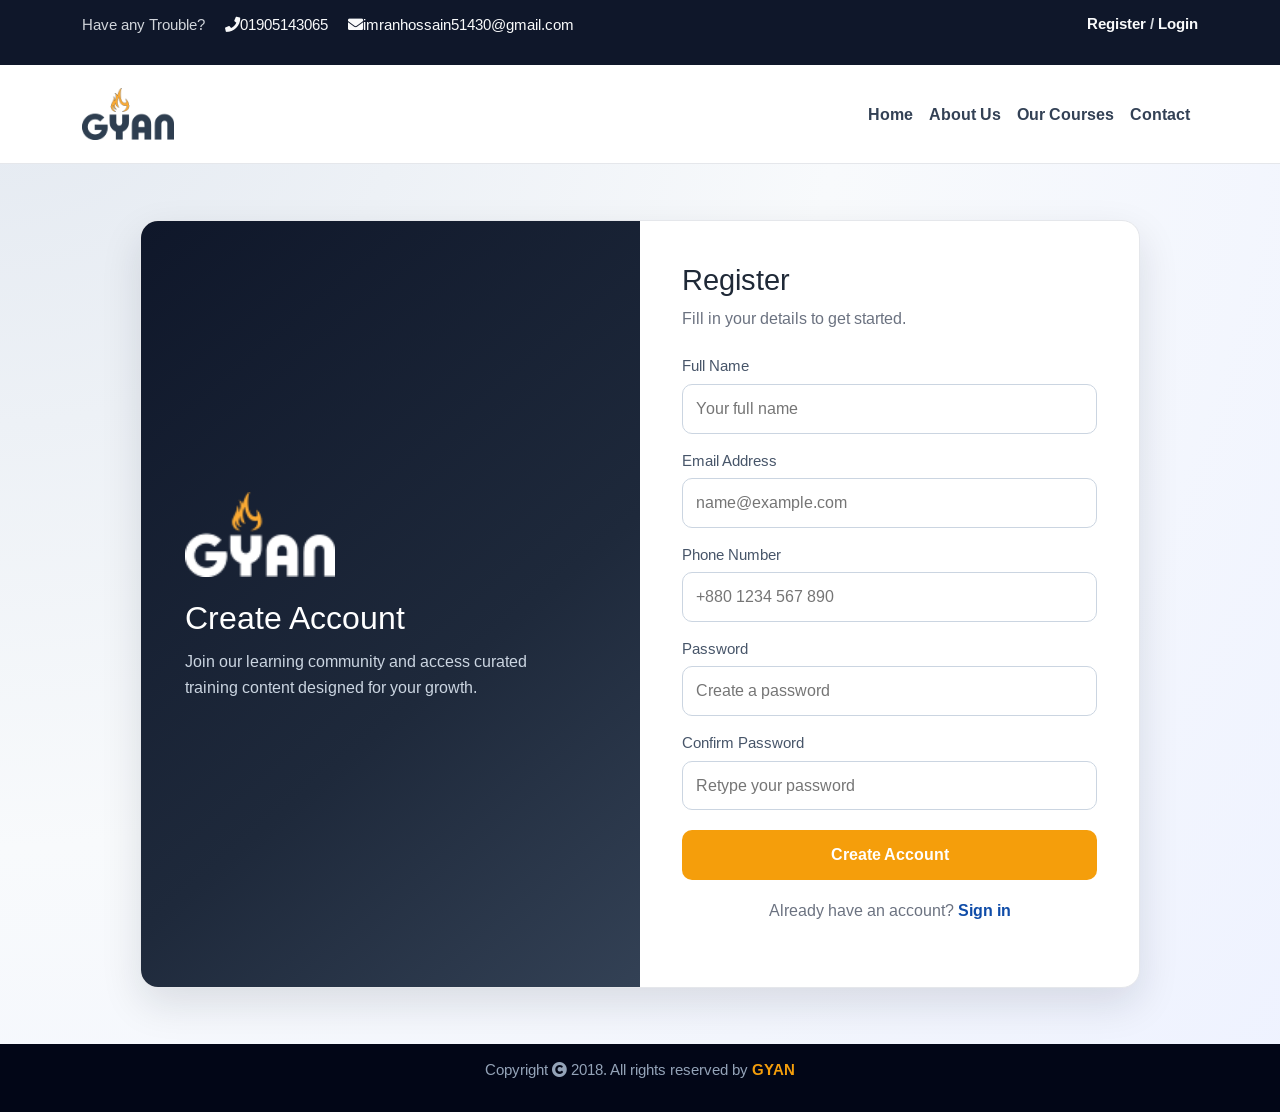
<file: registration.html>
<!DOCTYPE html>
<html lang="en">
<head>
  <meta charset="UTF-8">
  <meta http-equiv="X-UA-Compatible" content="IE=edge">
  <meta name="viewport" content="width=device-width, initial-scale=1.0">
  <title>Registration | Gyan</title>
  <link rel="preconnect" href="https://fonts.gstatic.com">
  <link href="https://fonts.googleapis.com/css2?family=Arimo:wght@400;500;600;700&display=swap" rel="stylesheet">
  <link rel="stylesheet" href="./css/all.min.css">
  <link rel="stylesheet" href="./css/bootstrap.min.css">
  <link rel="stylesheet" href="./css/style.css">
</head>
<body class="auth-page">
  <header>
    <div class="container">
      <div class="row">
        <div class="col-lg-7 col-md-9">
          <p>Have any Trouble?</p>
          <p><a href="tel:+8801234567890"><i class="fas fa-phone"></i>01905143065</a></p>
          <p><a href="mailto:gyan@gmail.com"><i class="fas fa-envelope"></i>imranhossain51430@gmail.com</a></p>
        </div>
        <div class="col-lg-5 col-md-3">
          <p class="reg"><a href="./registration.html">Register</a> / <a href="./login.html">Login</a></p>
        </div>
      </div>
    </div>
  </header>

  <nav class="navbar navbar-expand-lg">
    <div class="container">
      <a class="navbar-brand" href="./index.html">
        <img src="./images/logo.png" alt="Gyan logo">
      </a>
      <button class="navbar-toggler" type="button" data-bs-toggle="collapse" data-bs-target="#navbarSupportedContent" aria-controls="navbarSupportedContent" aria-expanded="false" aria-label="Toggle navigation">
        <i class="fas fa-bars"></i>
      </button>
      <div class="collapse navbar-collapse" id="navbarSupportedContent">
        <ul class="navbar-nav ms-auto mb-lg-0">
          <li class="nav-item"><a class="nav-link" href="./index.html">Home</a></li>
          <li class="nav-item"><a class="nav-link" href="./index.html#about-part">About Us</a></li>
          <li class="nav-item"><a class="nav-link" href="./index.html#course-part">Our Courses</a></li>
          <li class="nav-item"><a class="nav-link" href="./index.html#contact-part">Contact</a></li>
        </ul>
      </div>
    </div>
  </nav>

  <main class="auth-shell">
    <div class="container">
      <div class="auth-wrap">
        <aside class="auth-hero">
          <img src="./images/footerlogo.png" alt="Gyan">
          <h1>Create Account</h1>
          <p>Join our learning community and access curated training content designed for your growth.</p>
        </aside>
        <section class="auth-form-wrap">
          <h2>Register</h2>
          <p>Fill in your details to get started.</p>
          <form class="auth-form" action="#" method="post">
            <div class="field">
              <label for="register-name">Full Name</label>
              <input id="register-name" type="text" name="name" placeholder="Your full name" required>
            </div>
            <div class="field">
              <label for="register-email">Email Address</label>
              <input id="register-email" type="email" name="email" placeholder="name@example.com" required>
            </div>
            <div class="field">
              <label for="register-phone">Phone Number</label>
              <input id="register-phone" type="tel" name="phone" placeholder="+880 1234 567 890" required>
            </div>
            <div class="field">
              <label for="register-password">Password</label>
              <input id="register-password" type="password" name="password" placeholder="Create a password" required>
            </div>
            <div class="field">
              <label for="register-confirm-password">Confirm Password</label>
              <input id="register-confirm-password" type="password" name="confirm_password" placeholder="Retype your password" required>
            </div>
            <button class="auth-btn" type="submit">Create Account</button>
          </form>
          <p class="auth-switch">Already have an account? <a href="./login.html">Sign in</a></p>
        </section>
      </div>
    </div>
  </main>

  <footer>
    <p>Copyright <i class="fas fa-copyright"></i> 2018. All rights reserved by <span>GYAN</span></p>
  </footer>

  <script src="./js/bootstrap.bundle.min.js"></script>
</body>
</html>
</file>
<file: css/style.css>
:root {
  --primary: #f59e0b;
  --primary-dark: #d97706;
  --ink: #1f2937;
  --muted: #6b7280;
  --surface: #ffffff;
  --surface-soft: #f8fafc;
  --line: #e5e7eb;
  --navy: #0f172a;
  --shadow: 0 16px 40px rgba(15, 23, 42, 0.12);
}

* {
  margin: 0;
  padding: 0;
  box-sizing: border-box;
}

img {
  max-width: 100%;
  display: block;
}

ul,
ol {
  list-style: none;
  margin: 0;
  padding: 0;
}

a {
  color: inherit;
  text-decoration: none;
  transition: 0.25s ease;
}

body {
  font-family: "Arimo", sans-serif;
  color: var(--ink);
  background: var(--surface-soft);
  line-height: 1.6;
}

section {
  padding: 88px 0;
}

.title {
  margin: 0 auto 46px;
  text-align: center;
  max-width: 760px;
  padding: 0 16px;
}

.title h1 {
  font-size: 2.1rem;
  font-weight: 700;
  margin-bottom: 12px;
  color: var(--ink);
}

.title p {
  color: var(--muted);
  font-size: 1rem;
}

header {
  background: var(--navy);
  padding: 12px 0;
}

header p {
  display: inline-flex;
  align-items: center;
  gap: 7px;
  color: #d1d5db;
  font-size: 0.95rem;
  margin-right: 16px;
}

header p a {
  color: #f9fafb;
}

header p a:hover,
header .reg a:hover {
  color: var(--primary);
}

header .reg {
  display: block;
  text-align: right;
  margin-right: 0;
  font-weight: 700;
}

header .reg a {
  color: #f9fafb;
}

nav.navbar {
  padding: 18px 0;
  background: var(--surface);
  border-bottom: 1px solid var(--line);
}

nav .navbar-brand img {
  height: 52px;
  width: auto;
}

nav .navbar-nav .nav-link {
  font-size: 1rem;
  font-weight: 700;
  color: #334155;
  padding: 0.65rem 0.95rem;
}

nav .navbar-nav .nav-link:hover {
  color: var(--primary);
}

nav .navbar-toggler {
  border: 1px solid #cbd5e1;
  padding: 7px 10px;
}

nav .navbar-toggler:focus {
  box-shadow: 0 0 0 0.18rem rgba(245, 158, 11, 0.22);
}

nav .navbar-toggler i {
  color: #334155;
  font-size: 1.1rem;
}

#banner-part {
  padding: 0;
}

#banner-part .banner {
  min-height: 74vh;
  background: url("../images/banner1.png") no-repeat center / cover;
}

#banner-part .banner2 {
  background-image: url("../images/Banner-02.jpg");
}

#banner-part .banner3 {
  background-image: url("../images/banner_03.jpg");
}

#banner-part .banner .overlay {
  min-height: 74vh;
  width: 100%;
  display: flex;
  align-items: center;
  background: linear-gradient(90deg, rgba(0, 0, 0, 0.72) 0%, rgba(0, 0, 0, 0.36) 100%);
  color: #fff;
}

#banner-part .banner .overlay .container {
  padding: 78px 15px;
}

#banner-part .banner .overlay h2 {
  font-size: 2.1rem;
  font-weight: 600;
  text-transform: uppercase;
}

#banner-part .banner .overlay h3 {
  font-size: 3rem;
  font-weight: 700;
  text-transform: uppercase;
  margin: 6px 0 16px;
  max-width: 680px;
}

#banner-part .banner .overlay p {
  max-width: 620px;
  color: #f1f5f9;
}

#banner-part .banner .overlay a {
  padding: 12px 22px;
  border-radius: 8px;
  font-weight: 700;
  margin-right: 10px;
  margin-top: 18px;
}

#banner-part .banner .overlay .start {
  background: var(--primary);
  color: #fff;
}

#banner-part .banner .overlay .start:hover {
  background: var(--primary-dark);
}

#banner-part .banner .overlay .tour {
  background: rgba(255, 255, 255, 0.12);
  color: #fff;
  border: 1px solid rgba(255, 255, 255, 0.35);
}

#banner-part .banner .overlay .tour:hover {
  background: rgba(255, 255, 255, 0.24);
}

#banner-part .prev,
#banner-part .next,
#course-part .prev,
#course-part .next,
#testimonial-part .prev,
#testimonial-part .next {
  width: 42px;
  height: 42px;
  border-radius: 50%;
  border: 1px solid #cbd5e1;
  background: #fff;
  color: #334155;
  display: grid;
  place-items: center;
  cursor: pointer;
  z-index: 2;
  transition: 0.2s ease;
}

#banner-part .prev:hover,
#banner-part .next:hover,
#course-part .prev:hover,
#course-part .next:hover,
#testimonial-part .prev:hover,
#testimonial-part .next:hover {
  background: var(--primary);
  border-color: var(--primary);
  color: #fff;
}

#banner-part .prev,
#banner-part .next {
  position: absolute;
  top: 50%;
  transform: translateY(-50%);
}

#banner-part .prev {
  left: 20px;
}

#banner-part .next {
  right: 20px;
}

#about-part {
  padding-top: 76px;
}

#about-part .rev_slider {
  margin: 0 auto;
  max-width: 520px;
}

#about-part .rev_slide img {
  border-radius: 14px;
  box-shadow: var(--shadow);
}

#about-part .rev_slider .slick-slide {
  padding: 8px;
  opacity: 0.5;
  transform: scale(0.94);
  transition: 0.3s ease;
}

#about-part .rev_slider .slick-center,
#about-part .rev_slider .slick-snext,
#about-part .rev_slider .slick-sprev {
  opacity: 1;
  transform: scale(1);
}

#about-part .rev_slider .slick-dots {
  margin-top: 12px;
  text-align: center;
}

#about-part .rev_slider .slick-dots li {
  display: inline-block;
  width: 10px;
  height: 10px;
  border-radius: 50%;
  background: #cbd5e1;
  margin: 0 4px;
  font-size: 0;
}

#about-part .rev_slider .slick-dots .slick-active {
  width: 24px;
  border-radius: 20px;
  background: var(--primary);
}

#about-part .text-part {
  padding: 8px 0 0 16px;
}

#about-part .text-part p {
  margin-bottom: 14px;
  color: #475569;
}

#about-part .text-part a {
  margin-top: 6px;
  padding: 11px 20px;
  border-radius: 8px;
  background: var(--primary);
  color: #fff;
  font-weight: 700;
}

#about-part .text-part a:hover {
  background: var(--primary-dark);
}

#counter-part {
  padding: 48px 0;
  background: linear-gradient(135deg, #0f172a 0%, #1e293b 100%);
}

#counter-part .item {
  text-align: center;
  padding: 16px 10px;
}

#counter-part .item h2 {
  color: #fff;
  font-size: 2.1rem;
  margin-bottom: 4px;
}

#counter-part .item p {
  color: #cbd5e1;
  margin-bottom: 14px;
}

#counter-part .item img {
  margin: 0 auto;
  opacity: 0.7;
}

#course-part .course-slider .item {
  background: var(--surface);
  border: 1px solid var(--line);
  border-radius: 14px;
  overflow: hidden;
  margin: 14px 10px;
  box-shadow: 0 8px 24px rgba(15, 23, 42, 0.08);
}

#course-part .course-slider .slick-list {
  margin: 0 -10px;
}

#course-part .item .img {
  position: relative;
}

#course-part .item .img > img {
  width: 100%;
  height: 220px;
  object-fit: cover;
}

#course-part .item .img .overlay {
  position: absolute;
  inset: 0;
  background: rgba(15, 23, 42, 0.56);
  display: grid;
  place-items: center;
  opacity: 0;
}

#course-part .item:hover .img .overlay {
  opacity: 1;
}

#course-part .item .img .overlay a {
  width: 54px;
  height: 54px;
  border-radius: 50%;
  display: grid;
  place-items: center;
  background: var(--primary);
  color: #fff;
  font-size: 1.15rem;
}

#course-part .introduction {
  display: flex;
  align-items: center;
  gap: 12px;
  padding: 18px;
  border-bottom: 1px solid var(--line);
}

#course-part .intro-img img {
  width: 56px;
  height: 56px;
  border-radius: 50%;
}

#course-part .name {
  flex: 1;
}

#course-part .name p {
  font-size: 0.82rem;
  color: var(--muted);
}

#course-part .name h2 {
  font-size: 1rem;
  margin-top: 2px;
}

#course-part .rating ul {
  display: flex;
  gap: 2px;
  color: var(--primary);
  font-size: 0.8rem;
  margin-bottom: 2px;
}

#course-part .rating p {
  font-size: 0.78rem;
  color: var(--muted);
}

#course-part .details {
  padding: 18px;
}

#course-part .details h3 {
  font-size: 1.2rem;
  margin-bottom: 8px;
}

#course-part .details p {
  color: #64748b;
  font-size: 0.95rem;
}

#course-part .duration {
  padding: 0 18px 18px;
  display: grid;
  grid-template-columns: repeat(3, minmax(0, 1fr));
  gap: 8px;
}

#course-part .duration p {
  font-size: 0.78rem;
  color: var(--muted);
}

#course-part .duration h5 {
  font-size: 0.92rem;
  margin-top: 2px;
}

#course-part .prev,
#course-part .next,
#testimonial-part .prev,
#testimonial-part .next {
  position: absolute;
  top: -58px;
}

#course-part .prev,
#testimonial-part .prev {
  right: 54px;
}

#course-part .next,
#testimonial-part .next {
  right: 8px;
}

#course-part .slick-dots,
#testimonial-part .slick-dots,
#footer-img .slick-dots,
#banner-part .slick-dots,
.teacher-slider .slick-dots {
  text-align: center;
  margin-top: 12px;
}

#course-part .slick-dots li,
#testimonial-part .slick-dots li,
#footer-img .slick-dots li,
#banner-part .slick-dots li,
.teacher-slider .slick-dots li {
  display: inline-block;
  width: 10px;
  height: 10px;
  border-radius: 50%;
  background: #cbd5e1;
  margin: 0 4px;
  font-size: 0;
}

#course-part .slick-dots .slick-active,
#testimonial-part .slick-dots .slick-active,
#footer-img .slick-dots .slick-active,
#banner-part .slick-dots .slick-active,
.teacher-slider .slick-dots .slick-active {
  width: 24px;
  border-radius: 20px;
  background: var(--primary);
}

#testimonial-part {
  background: #f1f5f9;
}

#testimonial-part .test_slide img {
  border-radius: 12px;
  width: 100%;
  height: 360px;
  object-fit: cover;
}

#testimonial-part .details-slider .details {
  background: var(--surface);
  border-radius: 12px;
  border: 1px solid var(--line);
  padding: 24px;
  min-height: 360px;
  display: flex;
  flex-direction: column;
  justify-content: center;
}

#testimonial-part .details-slider .details p {
  color: #475569;
  margin-bottom: 14px;
}

#testimonial-part .details-slider .details h2 {
  font-size: 1.1rem;
  margin-bottom: 10px;
}

#testimonial-part .details-slider .details h2 span {
  color: var(--muted);
  font-size: 0.92rem;
  font-weight: 400;
}

#testimonial-part .details-slider .details ul {
  display: flex;
  gap: 4px;
  color: var(--primary);
}

#testimonial-part .accordion-item {
  border: 1px solid var(--line);
  margin-bottom: 12px;
  border-radius: 10px;
  overflow: hidden;
}

#testimonial-part .accordion-button {
  padding: 14px 16px;
  background: #fff;
  box-shadow: none;
}

#testimonial-part .accordion-button .faq-title {
  font-size: 1rem;
  margin: 0;
  font-weight: 700;
  color: #334155;
  display: flex;
  align-items: center;
  gap: 8px;
}

#testimonial-part .accordion-button:not(.collapsed) {
  background: #fff7ed;
}

#testimonial-part .accordion-button::after {
  display: none;
}

#testimonial-part .accordion-body {
  color: #475569;
}

#teacher-part {
  background: var(--surface);
}

#teacher-part .teacher-slider .item {
  margin: 12px 10px;
  border: 1px solid var(--line);
  border-radius: 12px;
  overflow: hidden;
  background: var(--surface);
}

#teacher-part .teacher-slider .slick-list {
  margin: 0 -10px;
}

#teacher-part .item .img img {
  width: 100%;
  height: 280px;
  object-fit: cover;
}

#teacher-part .item .text {
  text-align: center;
  padding: 18px 14px 20px;
}

#teacher-part .item .text ul {
  display: flex;
  justify-content: center;
  gap: 8px;
  margin-bottom: 12px;
}

#teacher-part .item .text ul a {
  width: 34px;
  height: 34px;
  border-radius: 50%;
  display: grid;
  place-items: center;
  border: 1px solid #d1d5db;
  color: #475569;
}

#teacher-part .item .text ul a:hover {
  background: var(--primary);
  border-color: var(--primary);
  color: #fff;
}

#teacher-part .item .text h3 {
  font-size: 1.08rem;
  margin-bottom: 4px;
}

#teacher-part .item .text p {
  color: var(--muted);
  font-size: 0.93rem;
}

#blog-header {
  background: linear-gradient(135deg, #e2e8f0 0%, #f8fafc 100%);
  padding-bottom: 54px;
}

#blog-header .title.blog {
  margin-bottom: 0;
}

#blog-part {
  padding-top: 52px;
}

#blog-part .big,
#blog-part .small {
  margin-bottom: 24px;
}

#blog-part .img,
#footer-img .img {
  position: relative;
  overflow: hidden;
  border-radius: 12px;
}

#blog-part .img > img {
  width: 100%;
  height: 340px;
  object-fit: cover;
}

#blog-part .small .img > img {
  height: 260px;
}

#blog-part .overlay {
  position: absolute;
  inset: 0;
  background: linear-gradient(180deg, rgba(15, 23, 42, 0.12), rgba(15, 23, 42, 0.82));
  color: #fff;
  display: flex;
  flex-direction: column;
  justify-content: space-between;
  padding: 16px;
  opacity: 0;
}

#blog-part .img:hover .overlay {
  opacity: 1;
}

#blog-part .icon ul {
  display: flex;
  flex-direction: column;
  gap: 8px;
  align-items: flex-end;
}

#blog-part .icon a {
  width: 34px;
  height: 34px;
  border-radius: 50%;
  display: grid;
  place-items: center;
  background: rgba(255, 255, 255, 0.17);
}

#blog-part .icon a:hover {
  background: var(--primary);
}

#blog-part .text h2 {
  font-size: 1.1rem;
  margin-bottom: 8px;
}

#blog-part .text h3 {
  font-size: 0.9rem;
  color: #cbd5e1;
}

#blog-part .text-footer {
  display: flex;
  flex-wrap: wrap;
  gap: 10px 14px;
  font-size: 0.82rem;
}

#blog-part .text-footer a {
  color: #e2e8f0;
}

#blog-part .text-footer a:hover {
  color: #fff;
}

#contact-part {
  background: #0b1220;
  color: #dbe4ef;
  padding-bottom: 56px;
}

#contact-part h2 {
  color: #fff;
  font-size: 1.25rem;
  margin-bottom: 20px;
}

#contact-part .left .logo {
  margin-bottom: 18px;
}

#contact-part .left p {
  margin-bottom: 12px;
  color: #a8bacf;
}

#contact-part .left ul {
  display: flex;
  gap: 8px;
  margin-top: 18px;
}

#contact-part .left ul a {
  width: 36px;
  height: 36px;
  border-radius: 50%;
  display: grid;
  place-items: center;
  border: 1px solid #344255;
}

#contact-part .left ul a:hover {
  background: var(--primary);
  border-color: var(--primary);
  color: #fff;
}

#contact-part .center .link {
  display: flex;
  gap: 28px;
}

#contact-part .center li + li,
#contact-part .right .location + .phone,
#contact-part .right .phone + .email {
  margin-top: 10px;
}

#contact-part .center a {
  color: #bfd0e2;
}

#contact-part .center a:hover {
  color: var(--primary);
}

#contact-part .right .location,
#contact-part .right .phone,
#contact-part .right .email {
  display: flex;
  gap: 12px;
  align-items: flex-start;
}

#contact-part .right > div > a {
  width: 34px;
  height: 34px;
  border-radius: 50%;
  border: 1px solid #344255;
  display: grid;
  place-items: center;
  color: #dbe4ef;
  flex-shrink: 0;
}

#contact-part .right h3 {
  font-size: 1rem;
  margin-bottom: 4px;
  color: #fff;
}

#contact-part .right p {
  color: #9bb0c7;
  font-size: 0.93rem;
}

#footer-img {
  padding: 0;
}

#footer-img .img img {
  width: 100%;
  height: 170px;
  object-fit: cover;
}

#footer-img .img .overlay {
  position: absolute;
  inset: 0;
  display: grid;
  place-items: center;
  background: rgba(15, 23, 42, 0.64);
  opacity: 0;
}

#footer-img .img:hover .overlay {
  opacity: 1;
}

#footer-img .img .overlay a {
  color: #fff;
  font-weight: 700;
}

footer {
  background: #020617;
  color: #94a3b8;
  text-align: center;
  padding: 14px 12px;
  font-size: 0.94rem;
}

footer span {
  color: var(--primary);
  font-weight: 700;
}

.auth-page {
  min-height: 100vh;
  background: radial-gradient(circle at 0% 0%, #e2e8f0 0%, #f8fafc 50%, #eef2ff 100%);
}

.auth-shell {
  padding: 56px 0;
}

.auth-wrap {
  max-width: 1000px;
  margin: 0 auto;
  background: var(--surface);
  border: 1px solid var(--line);
  border-radius: 18px;
  overflow: hidden;
  box-shadow: var(--shadow);
  display: grid;
  grid-template-columns: 1fr 1fr;
}

.auth-hero {
  background: linear-gradient(140deg, #0f172a 0%, #1e293b 60%, #334155 100%);
  color: #fff;
  padding: 44px;
  display: flex;
  flex-direction: column;
  justify-content: center;
}

.auth-hero img {
  width: 150px;
  margin-bottom: 22px;
}

.auth-hero h1 {
  font-size: 2rem;
  margin-bottom: 12px;
}

.auth-hero p {
  color: #cbd5e1;
  max-width: 350px;
}

.auth-form-wrap {
  padding: 42px;
}

.auth-form-wrap h2 {
  font-size: 1.8rem;
  margin-bottom: 8px;
}

.auth-form-wrap > p {
  color: var(--muted);
  margin-bottom: 22px;
}

.auth-form .field + .field {
  margin-top: 14px;
}

.auth-form label {
  font-size: 0.92rem;
  color: #475569;
  margin-bottom: 6px;
  display: inline-block;
}

.auth-form input {
  width: 100%;
  border: 1px solid #cbd5e1;
  border-radius: 10px;
  padding: 11px 13px;
  outline: none;
  background: #fff;
}

.auth-form input:focus {
  border-color: #f6ad37;
  box-shadow: 0 0 0 3px rgba(245, 158, 11, 0.2);
}

.auth-row {
  display: flex;
  justify-content: space-between;
  align-items: center;
  gap: 14px;
  margin-top: 14px;
}

.auth-row .remember {
  display: inline-flex;
  align-items: center;
  gap: 8px;
  color: #475569;
  font-size: 0.9rem;
}

.auth-row .remember input {
  width: auto;
}

.auth-row .forgot {
  color: #0f4ca8;
  font-size: 0.9rem;
}

.auth-row .forgot:hover {
  color: #0b3b85;
}

.auth-btn {
  width: 100%;
  border: 0;
  background: var(--primary);
  color: #fff;
  font-weight: 700;
  border-radius: 10px;
  padding: 12px;
  margin-top: 20px;
}

.auth-btn:hover {
  background: var(--primary-dark);
}

.auth-switch {
  margin-top: 18px;
  text-align: center;
  color: var(--muted);
}

.auth-switch a {
  color: #0f4ca8;
  font-weight: 700;
}

.auth-switch a:hover {
  color: #0b3b85;
}

@media (max-width: 1199.98px) {
  section {
    padding: 72px 0;
  }

  #banner-part .banner .overlay h3 {
    font-size: 2.5rem;
  }

  #contact-part .center .link {
    gap: 16px;
  }
}

@media (max-width: 991.98px) {
  header .col-md-3,
  header .col-md-9 {
    text-align: center;
  }

  header p,
  header .reg {
    display: block;
    margin-right: 0;
    margin-bottom: 6px;
    text-align: center;
  }

  nav .navbar-nav .nav-link {
    padding-left: 0;
  }

  #banner-part .banner,
  #banner-part .banner .overlay {
    min-height: 64vh;
  }

  #banner-part .banner .overlay h2 {
    font-size: 1.8rem;
  }

  #banner-part .banner .overlay h3 {
    font-size: 2.2rem;
  }

  #about-part .text-part {
    margin-top: 24px;
    padding-left: 0;
  }

  #testimonial-part .details-slider .details,
  #testimonial-part .test_slide img {
    min-height: 300px;
    height: auto;
  }

  #contact-part .left,
  #contact-part .center {
    margin-bottom: 28px;
  }

  .auth-wrap {
    grid-template-columns: 1fr;
  }

  .auth-hero {
    padding: 32px;
  }
}

@media (max-width: 767.98px) {
  section {
    padding: 62px 0;
  }

  .title h1 {
    font-size: 1.8rem;
  }

  #banner-part .banner .overlay .container {
    padding-top: 58px;
    padding-bottom: 58px;
  }

  #banner-part .banner .overlay h2 {
    font-size: 1.5rem;
  }

  #banner-part .banner .overlay h3 {
    font-size: 1.9rem;
  }

  #banner-part .prev,
  #banner-part .next {
    display: none !important;
  }

  #course-part .prev,
  #course-part .next,
  #testimonial-part .prev,
  #testimonial-part .next {
    display: none !important;
  }

  #course-part .duration {
    grid-template-columns: 1fr;
    gap: 12px;
  }

  #blog-part .img > img,
  #blog-part .small .img > img {
    height: 240px;
  }

  #blog-part .text h2 {
    font-size: 1rem;
  }

  .auth-form-wrap {
    padding: 30px 22px;
  }

  .auth-hero {
    padding: 28px 22px;
  }
}

@media (max-width: 575.98px) {
  nav .navbar-brand img {
    height: 44px;
  }

  #banner-part .banner .overlay h3 {
    font-size: 1.55rem;
  }

  #banner-part .banner .overlay p {
    font-size: 0.92rem;
  }

  #counter-part .item {
    padding: 12px 0;
  }

  #contact-part .center .link {
    flex-direction: column;
    gap: 8px;
  }

  .auth-shell {
    padding: 24px 0;
  }

  .auth-form-wrap h2 {
    font-size: 1.5rem;
  }
  
}
</file>
